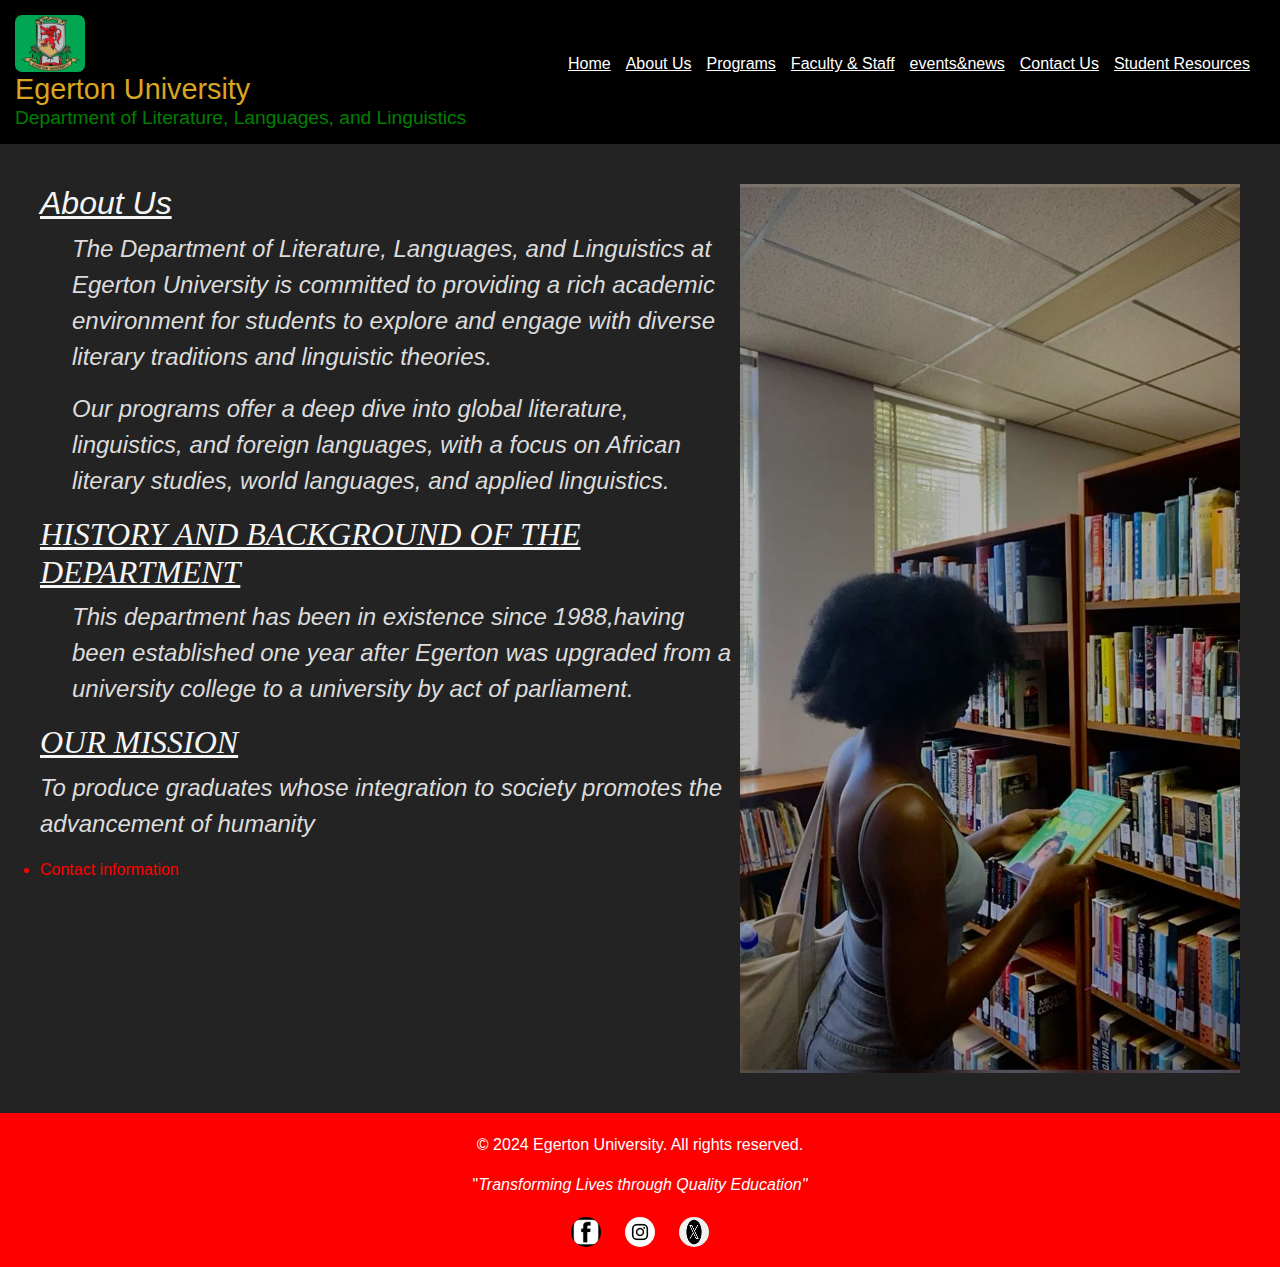
<file: about.html>
<!DOCTYPE html>
<html lang="en">
<head>
    <meta charset="UTF-8">
    <meta name="viewport" content="width=device-width, initial-scale=1.0">
    <title>About Us - Department of Literature</title>
    <link rel="icon" href="favicon.ico" type="image/x-icon">
    <!--<link rel="stylesheet"  type="text/css" href="jjk.css"/>-->
    <link rel="stylesheet" href="css/bootstrap.min.css">
    <script defer src="js/bootstrap.bundle.min.js"></script>
    <link rel="stylesheet" href="/css/jjk.css">
    <link rel="stylesheet" href="jjk.css">
</head>
<body>
    
    <header>
        <div class="logo">
            <img src="loGo.jpg" alt="School Logo" class="school-logo">
            <h1>Egerton University</h1>
            <h2>Department of Literature, Languages, and Linguistics</h2>
        </div>
        <nav>
            <ul>
                <li><a href="index.html">Home</a></li>
                <li><a href="about.html">About Us</a></li>
                <li><a href="programs.html">Programs</a></li>
                <li><a href="faculty.html">Faculty & Staff</a></li>
                <li><a href="events&news.html">events&news</a></li>
                <li><a href="contact.html">Contact Us</a></li>
                <li><a href="student resources.html">Student Resources</a></li>
            </ul>
        </nav>
    </header>

 
    <section class="about" id="aboutSection">
        <div>
        <h2><i>About Us</i></h2>
       <ul><p><i>The Department of Literature, Languages, and Linguistics at Egerton University is committed to providing a rich academic environment for students to explore and engage with diverse literary traditions and linguistic theories.</i></p></ul> 
        <ul><p><i>Our programs offer a deep dive into global literature, linguistics, and foreign languages, with a focus on African literary studies, world languages, and applied linguistics.</i></p></ul>
        <h3><i>HISTORY AND BACKGROUND OF THE DEPARTMENT</i></h3>
        <ul> <p><i>This department has been in existence since 1988,having been established one year after Egerton was upgraded from a university college to a university by act of parliament.</i> </p></ul>
        <h3><i>OUR MISSION</i></h3>
        <p> <i>To produce graduates whose integration to society promotes the advancement of humanity</i></p>
        <li><a href="contact.html" class="about">Contact information</a></li>
        </div>
        <img src="./aboutus.jpeg" id="sectionImg">

    </section>

   
    <footer>
        <p>&copy; 2024 Egerton University. All rights reserved.</p>
        <p>"<i>Transforming Lives through Quality Education"</i></p>
    
        <div class="social-links">
            <a href="https://www.facebook.com" target="_blank">
                <img src="facebook.jfif" alt="Facebook Logo" class="social-icon">
            </a>
            <a href="https://www.instagram.com" target="_blank">
                <img src="ig.jfif" alt="Instagram Logo" class="social-icon">
            </a>
            <a href="https://www.twitter.com" target="_blank">
                <img src="x.jfif" alt="Twitter Logo" class="social-icon">
            </a>  
        </div>
    </footer>
</body>
</html>
</file>
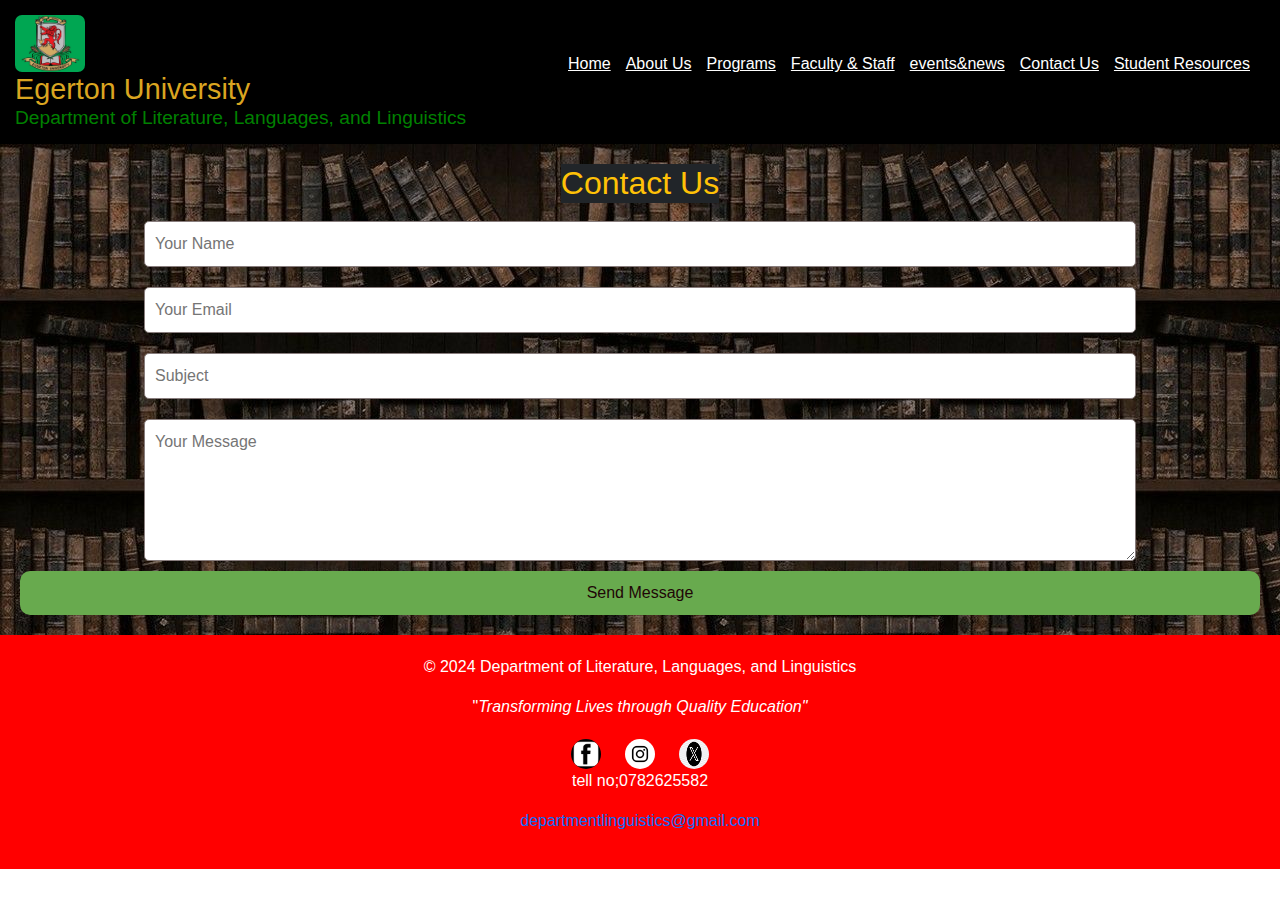
<file: contact.html>
<!DOCTYPE html>
<html lang="en">
<head>
    <meta charset="UTF-8">
    <meta name="viewport" content="width=device-width, initial-scale=1.0">
    <title>contactus- Department of Literature</title>
    <link rel="icon" href="favicon.ico" type="image/x-icon">
<!--<link rel="stylesheet"  type="text/css" href="jjk.css"/>-->
    <link rel="stylesheet" href="css/bootstrap.min.css">
    <script defer src="js/bootstrap.bundle.min.js"></script>
    <link rel="stylesheet" href="/css/jjk.css">
    <link rel="stylesheet" href="jjk.css">
</head>
<body>
   
    
    <header>
        <div class="logo">
            <img src="loGo.jpg" alt="School Logo" class="school-logo">
            <h1>Egerton University</h1>
            <h2>Department of Literature, Languages, and Linguistics</h2>
        </div>
        <nav>
            <ul>
                <li><a href="index.html">Home</a></li>
                <li><a href="about.html">About Us</a></li>
                <li><a href="programs.html">Programs</a></li>
                <li><a href="faculty.html">Faculty & Staff</a></li>
                <li><a href="events&news.html">events&news</a></li>
                <li><a href="contact.html">Contact Us</a></li>
                <li><a href="student resources.html">Student Resources</a></li>
            </ul>
        </nav>
    </header>

    <section class="contact-form">
        <h2 class="text-warning bg-dark">Contact Us</h2> 
        <!--<form action="#" method="post">-->
            <form id="contactForm" action="#" method="post" ></form>
            <input type="text" name="name" placeholder="Your Name" required>
            <input type="email" name="email" placeholder="Your Email" required>
            <input type="text" name="subject" placeholder="Subject" required>
            <textarea name="message" rows="5" placeholder="Your Message" required></textarea>
            <!--<button type="submit">Send Message</button>-->
            <button type="button" onclick="submitForm()" class="btn btn-primary w-100">Send Message</button>
        </form>
    </section>

    <footer>
        <p>&copy; 2024 Department of Literature, Languages, and Linguistics</p>
        <p>"<i>Transforming Lives through Quality Education"</i></p>
        <div class="social-links">
            <a href="https://www.facebook.com" target="_blank">
                <img src="facebook.jfif" alt="Facebook Logo" class="social-icon">
            </a>
            <a href="https://www.instagram.com" target="_blank">
                <img src="ig.jfif" alt="Instagram Logo" class="social-icon">
            </a>
            <a href="https://www.twitter.com" target="_blank">
                <img src="x.jfif" alt="Twitter Logo" class="social-icon">
            </a>  
        </div>
        <p>tell no;0782625582</p>
       <a href="#"> <p> departmentlinguistics@gmail.com</p></a>
    </footer>




    <script>
        function submitForm() {
            const form = document.getElementById('contactForm');
            
            
            if (form.checkValidity()) {
                
                console.log("Form submitted successfully!");

                
                form.reset();

                
                alert("Your message has been sent successfully!");
            } else{
                

                alert("Please fill out all required fields.");
            
            }
        }
    </script>
</body>
</html>
</file>
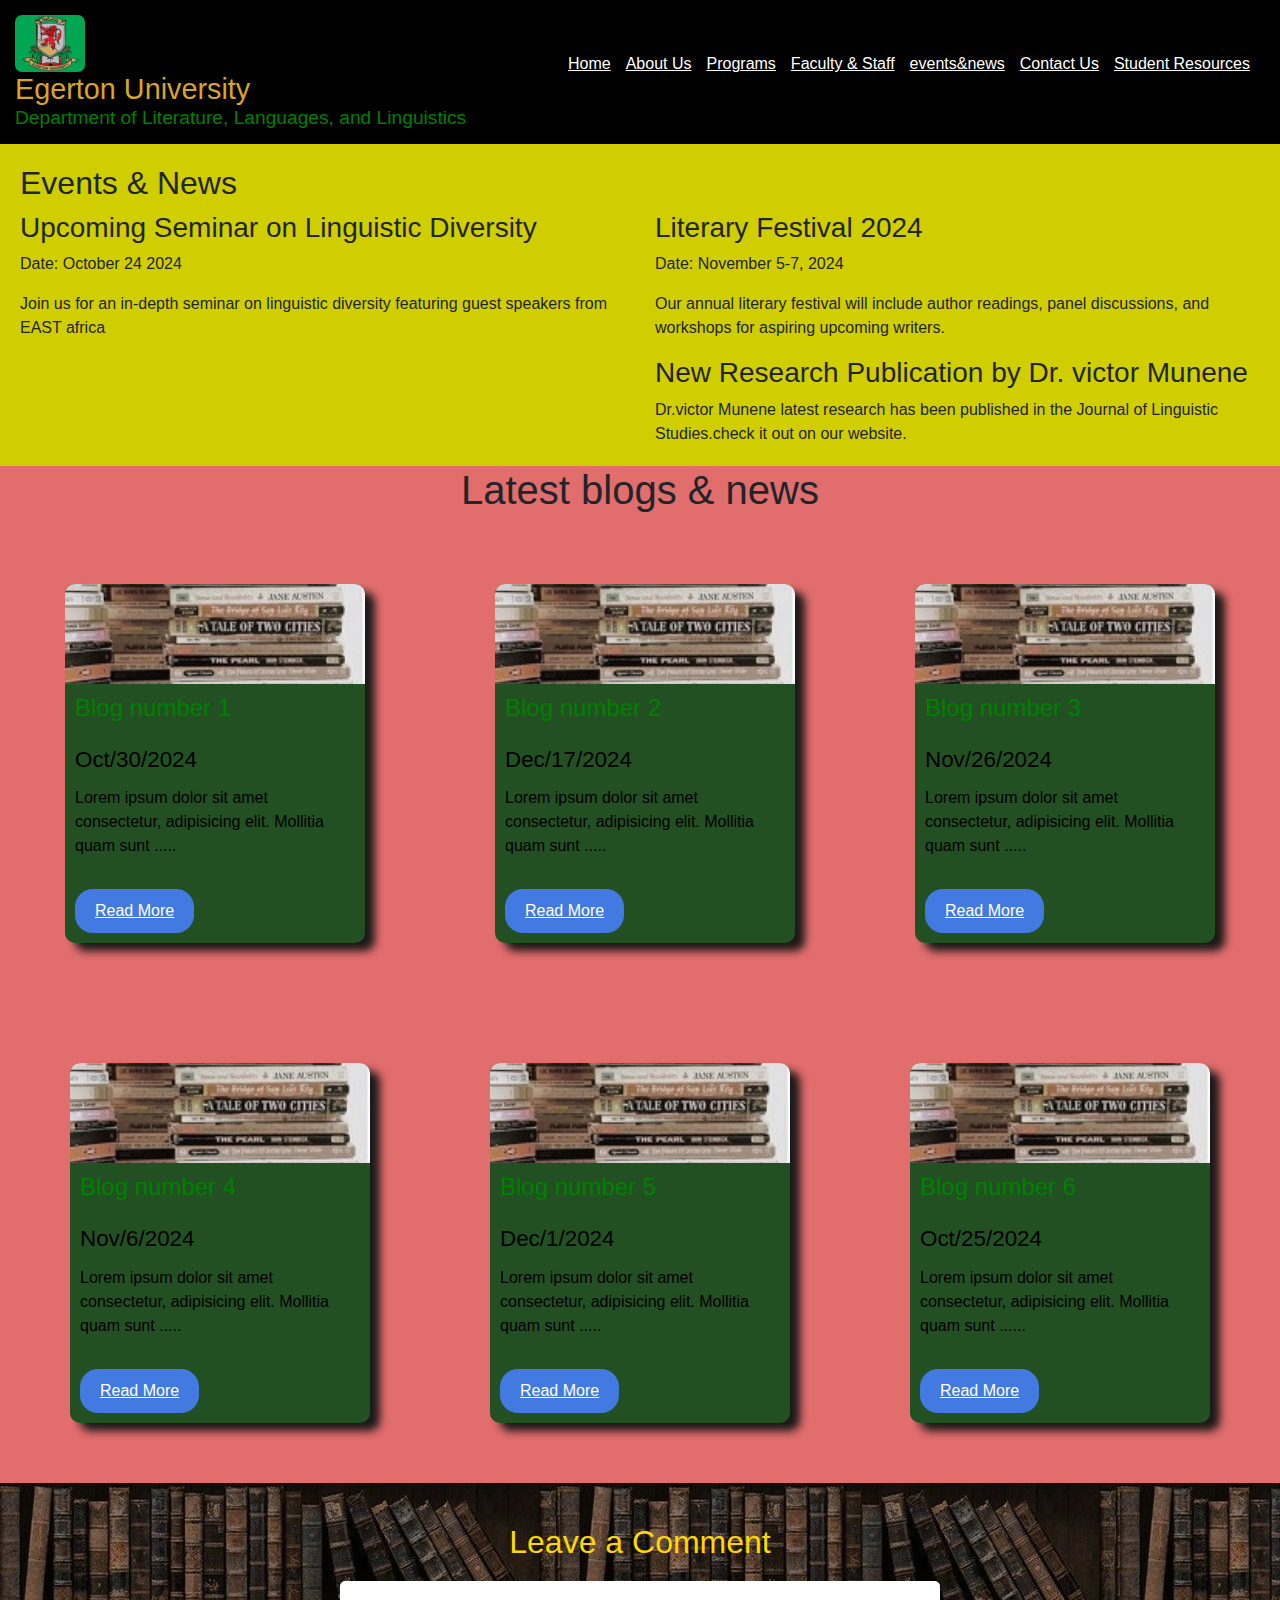
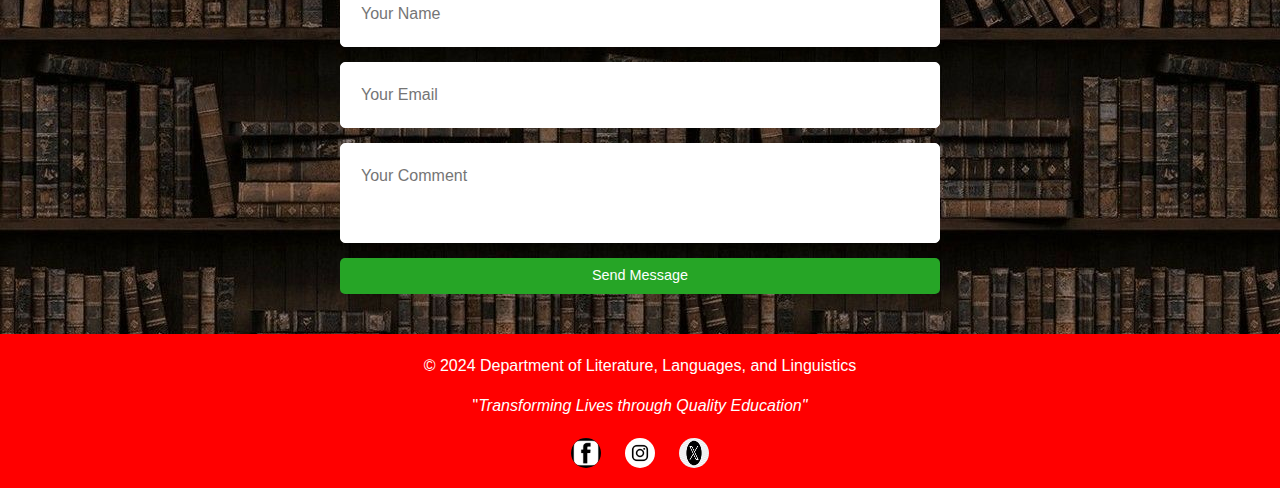
<file: events&news.html>
<!DOCTYPE html>
<html lang="en">
<head>
    <meta charset="UTF-8">
    <meta name="viewport" content="width=device-width, initial-scale=1.0">
    <title>events&news- Department of Literature</title>
    <link rel="icon" href="favicon.ico" type="image/x-icon">
      <!--<link rel="stylesheet"  type="text/css" href="jjk.css"/>-->
    <link rel="stylesheet" href="css/bootstrap.min.css">
    <script defer src="js/bootstrap.bundle.min.js"></script>
    <link rel="stylesheet" href="/css/jjk.css">
    <link rel="stylesheet" href="jjk.css">
</head>
<body>
   
    
    <header>
        <div class="logo">
            <img src="loGo.jpg" alt="School Logo" class="school-logo">
            <h1>Egerton University</h1>
            <h2>Department of Literature, Languages, and Linguistics</h2>
        </div>
        <nav>
            <ul>
                <li><a href="index.html">Home</a></li>
                <li><a href="about.html">About Us</a></li>
                <li><a href="programs.html">Programs</a></li>
                <li><a href="faculty.html">Faculty & Staff</a></li>
                <li><a href="events&news.html">events&news</a></li>
                <li><a href="contact.html">Contact Us</a></li>
                <li><a href="student resources.html">Student Resources</a></li>
            </ul>
        </nav>
    </header>

    <section class="news">
        <h2>Events & News</h2>
        <div class="news-item">
            <h3>Upcoming Seminar on Linguistic Diversity</h3>
            <p>Date: October 24 2024</p>
            <p>Join us for an in-depth seminar on linguistic diversity featuring guest speakers from EAST africa</p>
        </div>
        <div class="news-item">
            <h3>Literary Festival 2024</h3>
            <p>Date: November 5-7, 2024</p>
            <p>Our annual literary festival will include author readings, panel discussions, and workshops for aspiring  upcoming writers.</p>
        </div>
        <div class="news-item">
            <h3>New Research Publication by Dr. victor Munene</h3>
            <p>Dr.victor Munene latest research has been published in the Journal of Linguistic Studies.check it out on our website.</p>
        </div>
    </section>
     
     <section class="blog-section">
        <h1>Latest blogs & news</h1>

        
        <div class="blog-cards">
            <div class="blog-card">
                <img src="boooks.jpg" alt="Blog Image 1">
                <div class="blog-content">
                    <h2>Blog number 1</h2>
                    <p class="blog-date">Oct/30/2024</p>
                    <p>Lorem ipsum dolor sit amet consectetur, adipisicing elit. Mollitia quam sunt .....</p>
                    <a href="#" class="read-more-btn">Read More</a>
                </div>
            </div> 
            <div class="blog-cards">
                <div class="blog-card">
                    <img src="boooks.jpg" alt="Blog Image 2">
                    <div class="blog-content">
                        <h2>Blog number 2</h2>
                        <p class="blog-date">Dec/17/2024</p>
                        <p>Lorem ipsum dolor sit amet consectetur, adipisicing elit. Mollitia quam sunt .....</p>
                        <a href="#" class="read-more-btn">Read More</a>
                    </div>
                </div>
            
            <div class="blog-card">
                <img src="boooks.jpg" alt="Blog Image 3">
                <div class="blog-content">
                    <h2>Blog number 3</h2>
                    <p class="blog-date">Nov/26/2024</p>
                    <p>Lorem ipsum dolor sit amet consectetur, adipisicing elit. Mollitia quam sunt .....</p>
                    <a href="#" class="read-more-btn">Read More</a>
                </div>
            </div>
            
        </div>
          
        <div class="blog-cards">
            <div class="blog-card">
                <img src="boooks.jpg" alt="Blog Image 4">
                <div class="blog-content">
                    <h2>Blog number 4</h2>
                    <p class="blog-date">Nov/6/2024</p>
                    <p>Lorem ipsum dolor sit amet consectetur, adipisicing elit. Mollitia quam sunt .....</p>
                    <a href="#" class="read-more-btn">Read More</a>
                </div>
            </div> 
            <div class="blog-cards">
                <div class="blog-card">
                    <img src="boooks.jpg" alt="Blog Image 5">
                    <div class="blog-content">
                        <h2>Blog number 5</h2>
                        <p class="blog-date">Dec/1/2024</p>
                        <p>Lorem ipsum dolor sit amet consectetur, adipisicing elit. Mollitia quam sunt .....</p>
                        <a href="#" class="read-more-btn">Read More</a>
                    </div>
                </div>
            
            <div class="blog-card">
                <img src="boooks.jpg" alt="Blog Image 6">
                <div class="blog-content">
                    <h2>Blog number 6</h2>
                    <p class="blog-date">Oct/25/2024</p>
                    <p>Lorem ipsum dolor sit amet consectetur, adipisicing elit. Mollitia quam sunt ......</p>
                    <a href="#" class="read-more-btn">Read More</a>
                </div>
            </div>
            
        </div>
    </section>

    
    <section class="comment-section">
        <h2>Leave a Comment</h2>
        <form action="#" method="POST">
            <input type="text" name="name" placeholder="Your Name" required>
            <input type="email" name="email" placeholder="Your Email" required>
            <textarea name="comment" placeholder="Your Comment" required></textarea>
           <!--- <button type="submit">Post Comment</button>-->
            <button type="button" onclick="submitForm()" class="btn btn-primary w-100">Send Message</button>
        </form>
    </section>

    <footer>
        <p>&copy; 2024 Department of Literature, Languages, and Linguistics</p>
        <p>"<i>Transforming Lives through Quality Education"</i></p>
        <div class="social-links">
            <a href="https://www.facebook.com" target="_blank">
                <img src="facebook.jfif" alt="Facebook Logo" class="social-icon">
            </a>
            <a href="https://www.instagram.com" target="_blank">
                <img src="ig.jfif" alt="Instagram Logo" class="social-icon">
            </a>
            <a href="https://www.twitter.com" target="_blank">
                <img src="x.jfif" alt="Twitter Logo" class="social-icon">

                <script>
                    function submitForm() {
                        const form = document.getElementById('contactForm');
                        
                        
                        if (form.checkValidity()) {
                            
                            console.log("Form submitted successfully!");
            
                            
                            form.reset();
            
                            
                            alert("Your message has been sent successfully!");
                        } else {
                            
                            alert("Please fill out all required fields.");
                        }
                    }
                </script>
            </body>
            </html>
</file>
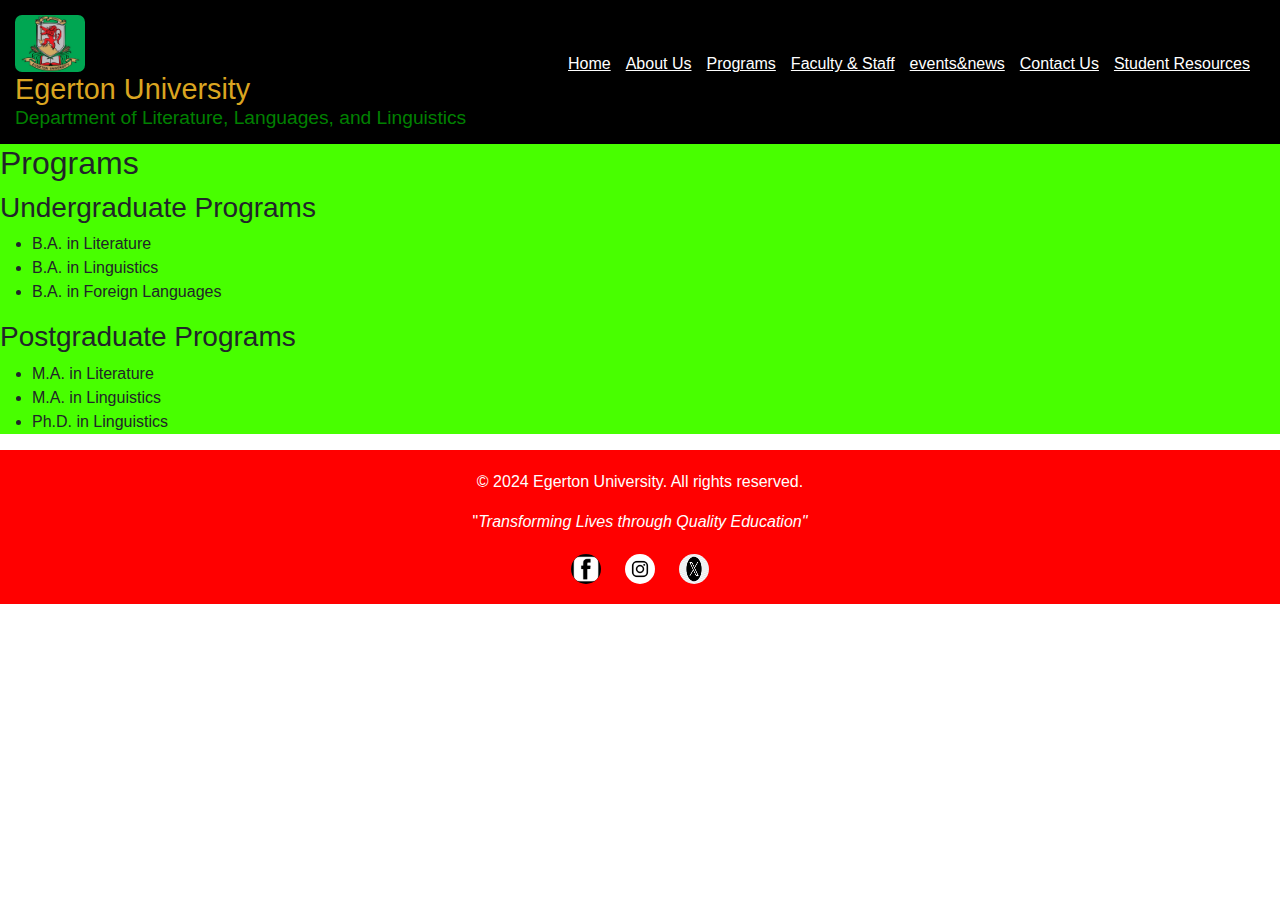
<file: programs.html>
<!DOCTYPE html>
<html lang="en">
<head>
    <meta charset="UTF-8">
    <meta name="viewport" content="width=device-width, initial-scale=1.0">
    <title>Programs - Department of Literature</title>
    <link rel="icon" href="favicon.ico" type="image/x-icon">
    <!--<link rel="stylesheet"  type="text/css" href="jjk.css"/>-->
    <link rel="stylesheet" href="css/bootstrap.min.css">
    <script defer src="js/bootstrap.bundle.min.js"></script>
    <link rel="stylesheet" href="/css/jjk.css">
    <link rel="stylesheet" href="jjk.css">
</head>
<body>
    
    
    <header>
        <div class="logo">
            <img src="loGo.jpg" alt="School Logo" class="school-logo">
            <h1>Egerton University</h1>
            <h2>Department of Literature, Languages, and Linguistics</h2>
        </div>
        <nav>
            <ul>
                <li><a href="index.html">Home</a></li>
                <li><a href="about.html">About Us</a></li>
                <li><a href="programs.html">Programs</a></li>
                <li><a href="faculty.html">Faculty & Staff</a></li>
                <li><a href="events&news.html">events&news</a></li>
                <li><a href="contact.html">Contact Us</a></li>
                <li><a href="student resources.html">Student Resources</a></li>
            </ul>
        </nav>
    </header>

    
    <section class="xxx">
        <h2>Programs</h2>
        <h3>Undergraduate Programs</h3>
        <ul>
            <li>B.A. in Literature</li>
            <li>B.A. in Linguistics</li>
            <li>B.A. in Foreign Languages</li>
        </ul>

        <h3>Postgraduate Programs</h3>
        <ul>
            <li>M.A. in Literature</li>
            <li>M.A. in Linguistics</li>
            <li>Ph.D. in Linguistics</li>
        </ul>
    </section>

   
    <footer>
        <p>&copy; 2024 Egerton University. All rights reserved.</p>
        <p>"<i>Transforming Lives through Quality Education"</i></p>
        <div class="social-links">
            <a href="https://www.facebook.com" target="_blank">
                <img src="facebook.jfif" alt="Facebook Logo" class="social-icon">
            </a>
            <a href="https://www.instagram.com" target="_blank">
                <img src="ig.jfif" alt="Instagram Logo" class="social-icon">
            </a>
            <a href="https://www.twitter.com" target="_blank">
                <img src="x.jfif" alt="Twitter Logo" class="social-icon">
            </a>  
        </div>
    </footer>
</body>
</html>
</file>
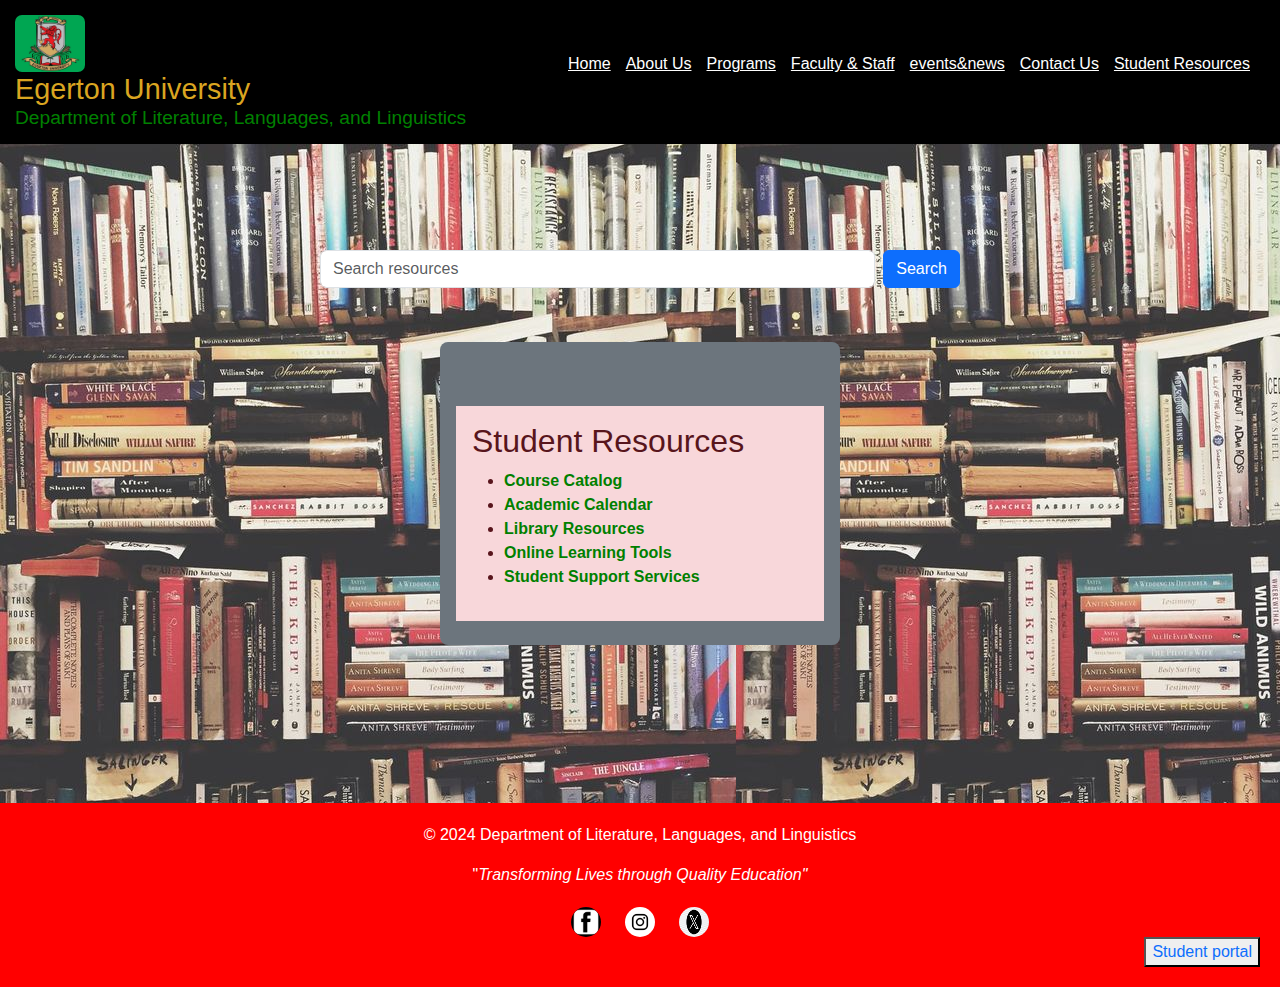
<file: student resources.html>
<!DOCTYPE html>
<html lang="en">
<head>
    <meta charset="UTF-8">
    <meta name="viewport" content="width=device-width, initial-scale=1.0">
    <title> student resources- Department of Literature</title>
    <link rel="icon" href="favicon.ico" type="image/x-icon">
    <!--<link rel="stylesheet"  type="text/css" href="jjk.css"/>-->
    <link rel="stylesheet" href="css/bootstrap.min.css">
    <script defer src="js/bootstrap.bundle.min.js"></script>
    <link rel="stylesheet" href="/css/jjk.css">
    <link rel="stylesheet" href="jjk.css">
</head>
<body>
   
    
    <header>
        <div class="logo">
            <img src="loGo.jpg" alt="School Logo" class="school-logo">
            <h1>Egerton University</h1>
            <h2>Department of Literature, Languages, and Linguistics</h2>
        </div>
        <nav>
            <ul>
                <li><a href="index.html">Home</a></li>
                <li><a href="about.html">About Us</a></li>
                <li><a href="programs.html">Programs</a></li>
                <li><a href="faculty.html">Faculty & Staff</a></li>
                <li><a href="events&news.html">events&news</a></li>
                <li><a href="contact.html">Contact Us</a></li>
                <li><a href="student resources.html">Student Resources</a></li>
            </ul>
        </nav>
    </header> 
    <div id="search-container">
        <form class="d-flex" role="search">
            <input class="form-control me-2" type="search" placeholder="Search resources" aria-label="Search">
            <button class="btn btn-primary" type="submit">Search</button>
        </form>
    </div>
    <section class="resources">
        <div class="box mt-5 p-3 mb-2 bg-secondary text-white ">
            <div class="container mt-5 p-3 mb-2 bg-danger-subtle text-danger-emphasis ">
            
        <h2>Student Resources</h2>
        <ul>
            <li> <b><a href="#" class="resources">Course Catalog</a></b></li>
            <li><b><a href="#" class="resources">Academic Calendar</a></b></li>
            <li><b><a href="https://opac.egerton.ac.ke" target="_blank" class="resources">Library Resources</a></b></li>
            <li><b><a href="https://www.w3schools.com" target="_blank" class="resources">Online Learning Tools</a></b></li>
            <li><b><a href="#"class="resources">Student Support Services</a></b></li>
        </ul>
            </div>
        </div>
    </section>

    <footer>
        <p>&copy; 2024 Department of Literature, Languages, and Linguistics</p>
        <p>"<i>Transforming Lives through Quality Education"</i></p>
        <div class="social-links">
            <a href="https://www.facebook.com" target="_blank">
                <img src="facebook.jfif" alt="Facebook Logo" class="social-icon">
            </a>
            <a href="https://www.instagram.com" target="_blank">
                <img src="ig.jfif" alt="Instagram Logo" class="social-icon">
            </a>
            <a href="https://www.twitter.com" target="_blank">
                <img src="x.jfif" alt="Twitter Logo" class="social-icon">
            </a> 
        
           
        </div>
        <div class="portal">
        <button> <a href="https://studentportal.egerton.ac.ke " target="_blank">Student portal</a></button> 
        </div>
        </div>
    </footer>
</body>
</html>
</file>
<file: jjk.css>
body {
    font-family: Arial, sans-serif;
    margin: 0;
    padding: 0;
}


header {
    display: flex; 
    justify-content: space-between;
    align-items:center;
    background-color: black;
    color:goldenrod;
    padding: 15px;
    
}

    

 .logo h1 {
    display: flex;
    align-items: center;
}
.school-logo{
    width: 70px; 
    height: max-content;
    margin-right: 15px; 
    border-radius: 7PX;

}
.logo h1 {
    font-size: 1.8rem;
    margin: 0;
}

.logo h2 {
    font-size: 1.2rem;
    margin: 0;
    color:green;
}

header nav ul {
    list-style:none;
    padding: 0;
    display: flex; 
}

header nav ul li {
    margin-right: 15px;
}

header nav ul li a {
    color: white;
    text-decoration: underline;
}
nav ul li a:hover {
    background-color: whitesmoke;
    color: blue;
    border-radius: 5px;
    padding: 5px 10px;
    transition: background-color 0.3s ease;
}


.image-slider {
    position: relative;
    max-width: 600px; /* Adjust as needed */
    margin: auto;
    overflow: hidden;
}

.slides {
    display: flex;
    transition: transform 0.5s ease;
}

.slide {
    min-width: 100%;
    display: none; /* Hide all images initially */
}

.slide.active {
    display: block; /* Show active image */
}

button.prev, button.next {
    position: absolute;
    top: 50%;
    transform: translateY(-50%);
    background-color: rgba(255, 255, 255, 0.7);
    border: none;
    cursor: pointer;
    padding: 10px;
}

button.prev {
    left: 10px;
}

button.next {
    right: 10px;
}



/*.hero{
    background-image: url(home.jpeg);
    background-size: cover 50% width="50px";
    padding: 300px;
    text-align: center;
    color: beige;
    position: relative;
}
    

/*.hero {
    background-image: url(home.jpeg); 
    background-size: cover; 
    background-position: center; 
    background-repeat: no-repeat; 
    height: 400px; 
    display: flex;
    align-items: center; 
    justify-content: center;
    text-align: center;
    color: white; Text color 
}*/


.hero h2 {
    font-size: 2.5em;
    position: absolute; 
    top: 50%;
    left: 50%;
    transform: translate(-50%, -50%);
    color: whitesmoke;
}

.hero {
    background-image: url(home.jpeg); 
    background-size: cover; 
    background-position: center; 
    background-repeat: no-repeat; 
    height: 400px; 
    
    display: flex;
    align-items: center;
    justify-content: center;
    text-align: center;
    padding: 50px;}

.hero p {
    font-size: 2.1em;
    
}
 section.latest {
        padding: 20px;
    background-color: goldenrod;
        column-count: 2; 
        column-gap: 30px;
    }
    
 section.latest h2 {
        column-span: all; 
    }
    
 .latest-item {
        break-inside: avoid; 
        margin-bottom: 15px;
    }
    .list{
        list-style: disc;
    }




#aboutSection {
    padding: 40px;
  background-color: rgb(36, 35, 35);
    display: flex;
    
    
   
   
}
#sectionImg{
    width: 500px;
}
.about h2 {
    color: whitesmoke;
    display: block;
    font-size: xx-large;
    font-style: italic;
    position: relative;
    text-decoration: underline;
    text-align: top right;

}
.about h3 {
    text-decoration: dashed;
    text-align: left;
    color: whitesmoke;
    text-decoration: underline;
    font-family: Cambria, Cochin, Georgia, Times, 'Times New Roman', serif;
    font-size: xx-large;
}
.about p {
    color:  gainsboro;
    font-size:x-large;
    text-align: left;

}
.about{
    color: red;
}


.faculty-member {
    text-align: center;
    padding: 20px;
    border: 10px solid gray;
    border-radius: 8px;
    background-color: goldenrod;
    transition: transform 0.3s;
    

}
.faculty-member :hover{
    background-color: #68aa4e;
}

.faculty-member img {
    max-width: 150px;
    margin-bottom: 15px;
    border-radius: 50%;
}

.faculty h2 {
    color: #333;
    text-decoration: underline;
}

a {
    color: #0d6efd;
    text-decoration: none;
}

a:hover {
    color: #0056b3;
    text-decoration: underline;
}



/*section.faculty {
    padding: 20px;
    background-image: url(Photo\ by\ Ashim\ D’Silva\ on\ Unsplash.jfif);
  background-size: cover;

 /* transition: transform 0.3s;  
  trans
  
}
.faculty h2{
    text-align: center;
    color: crimson;
    font-style: oblique;
    font-size: xx-large;
    
   
}

.faculty-member {
    
   display: inline-block ;
    width: 20%;
    height:20% ;
    margin: 30px;
    background: rgb(41, 110, 84);
    padding: 30px;
border-radius: 10%; 
transition: transform 0.3s;


}
.faculty-member:hover{
    background-color:rgb(0, 255, 166) ;
  

}
.faculty-member img{
    width:60px; 
    height: 60px;
    border-radius:50%;
    position: absolute;
    margin-top:none ;
    margin-left: 15%;*/
   


  /* .profile picture{
    position: absolute;
    top: 10px;     
    right: 10px;  
    width: 80px;   
    height: 80px;  
    border-radius: 50%;  
   }*/
section.xxx{
    background-color: #48ff00;
}
section.programs {
    display: grid; 
    grid-template-columns: repeat(2, 1fr); 
    gap: 20px;
    padding: 90px;
    background-color: #48ff00;
}

.programs h3 {
    grid-column: span 2; 
}

.programs ul {
    padding: 0;
    list-style: none;
}

.programs ul li {
    background: #312525;
    margin: 10px 0;
    padding: 10px;
    border-radius: 5px;
}


section.news {
    padding: 20px;
    background-color: rgb(209, 206, 0);
    column-count: 2; 
    column-gap: 30px;
}

section.news h2 {
    column-span: all; 
}

.news-item {
    break-inside: avoid; 
    margin-bottom: 15px;
}



section.resources {
    background-image: url(Photo\ by\ Ashim\ D’Silva\ on\ Unsplash.jfif);
    color: blueviolet;
    padding: 150px;
}
.box {
    max-width: 400px;
    margin: auto;
    background: white;
    padding:30px;
    border-radius: 8px;
}

.resources {
    color: green;
    display: flexbox;
    padding-top: 15px;
}
#search-container {
    position: absolute;
    top: 250px; 
    left: 50%;
    transform: translateX(-50%);
    z-index: 1;
    width: 50%; 
}

#search-container form {
    display: flex;
    justify-content: center;
}

body {
    position: relative;
}

.portal {
    text-align: right;    

}

footer {
    background-color: red;
    color: white;
    padding: 20px;
    clear: both; 
}

footer p {
    float: left;
    width: 50%;
}

footer .social-links {
    float: right;
    width: 50%;
    text-align: right;
}
.social-links{
    color: rgb(67, 13, 168);
}
.social-links {
    margin-top: 20px;
}

.social-icon {
    width: 30px;     
    height: 30px;     
    margin: 0 10px;   
    transition: transform 0.3s;
    border-radius: 50%;
}

.social-icon:hover {
    transform: scale(1.7); 
}


.contact-form {
    display: flex; 
    flex-direction: column;
    align-items: center;
    padding: 20px;background-image: url(7b368306-7829-497d-a4a3-bc5162c6e285.jfif);

}

.contact-form input,


.contact-form textarea {

    text-align: left;
    width: 80%;
    padding: 10px;
    margin: 10px 0;
    border-radius: 5px;
    border: 1px solid #887d7d;
}

.contact-form button {
    background-color: #68aa4e;
    color: rgb(31, 6, 6);
    border: none;
    border-radius: 10px;
    padding: 10px 15px;
    cursor: pointer;
    
} 
.contact-form button:hover{
    background-color: #48ff00;
}



@media (max-width: 768px) {
    header {
        flex-direction: column; 
    }

    section.programs {
        grid-template-columns: 1fr; }
     } 
     footer p,
     footer .social-links{
        float: none;
        width:100% ;
        text-align: center;
     }
     section.blog-section{
        box-sizing: border-box;
        margin: 0;
        padding: 0;
    }
    
    body {
        font-family: Arial, sans-serif;
       
    }
    
    h1 {
        text-align: center;
        margin-bottom: 10px;
        
    }
    
    .blog-section {
        padding: 80px;
        background-color: rgb(226, 109, 109)
    }
    
    .blog-cards {
        display: flex;
        flex-wrap: wrap;
        justify-content: space-around;
    }
    
    .blog-card {

        background-color: rgb(35, 80, 35);
        border-radius: 10px;
        box-shadow: 10px 8px 8px rgb(26, 25, 25);
        margin: 60px;
        max-width: 300px;
        overflow: hidden;
        transition: transform 0.3s ;
    }
    
    .blog-card:hover {
        transform: scale(1.06);
    }
    
    .blog-card img {
        width: 100%;
        height: 100px;
        object-fit: cover;
    }
    
    .blog-content {
        padding: 10px;
    }
    
    .blog-content h2 {
        font-size: 1.5rem;
        color: green;
        margin-bottom: 20px;
    }
    
    .blog-content p {
        color: #000000;
    }
    
    .blog-date {
        font-size: 1.4rem;
        
        margin-bottom: 10px;
    }
    
    .read-more-btn {
        display: inline-block;
        margin-top: 15px;
        
        background-color:rgb(66, 122, 226);
        color: white;
        padding: 10px 20px;
        text-decoration: underline;
        border-radius: 18px;
        transition: background-color 0.2s ease;
    }
    
    .read-more-btn:hover {
        background-color: #00bbff;
    }
    

    .comment-section {
        padding: 40px 20px;
        background-color:white;
        background-image: url(7b368306-7829-497d-a4a3-bc5162c6e285.jfif);
    }
    
    .comment-section h2 {
        text-align: center;
        margin-bottom: 20px;
        color: gold;
    }
    
    .comment-section form {

        max-width: 600px;
        margin: 0 auto;
        display: flex;
        flex-direction: column;
    }
    
    .comment-section input,
    .comment-section textarea {
        margin-bottom: 15px;
        padding: 20px;
        border: 1px solid white;
        border-radius: 5px;
        font-size: 1rem;
    }
    
    .comment-section textarea {
        height: 100px;
        resize: none;
    }
    
    .comment-section button {
        padding: 7px 10px;
        background-color: rgb(38, 165, 38);
        color: white;
        border: none;
        border-radius: 5px;
        cursor: pointer;
        font-size: 0.9rem;

    }
    
    .comment-section button:hover {
       background-color: rgb(11, 92, 11);
    }
    
   
    @media screen and (max-width: 768px) {
        .blog-cards {
            flex-direction: column;
            align-items: center;
        }
    
        .blog-card {
            max-width: 100%;
        }
    }
</file>
<file: css/jjk.css>
body {
    font-family: Arial, sans-serif;
    margin: 0;
    padding: 0;
}


header {
    display: flex; 
    justify-content: space-between;
    align-items:center;
    background-color: black;
    color:goldenrod;
    padding: 15px;
    
}

    

 .logo h1 {
    display: flex;
    align-items: center;
}
.school-logo{
    width: 70px; 
    height: max-content;
    margin-right: 15px; 
    border-radius: 7PX;

}
.logo h1 {
    font-size: 1.8rem;
    margin: 0;
}

.logo h2 {
    font-size: 1.2rem;
    margin: 0;
    color:green;
}

header nav ul {
    list-style:none;
    padding: 0;
    display: flex; 
}

header nav ul li {
    margin-right: 15px;
}

header nav ul li a {
    color: white;
    text-decoration: underline;
}
nav ul li a:hover {
    background-color: whitesmoke;
    color: blue;
    border-radius: 5px;
    padding: 5px 10px;
    transition: background-color 0.3s ease;
}

.image-slider {
    position: relative;
    width: 100%;
    height: 600px; /* Adjust height as needed */
    overflow: hidden;
    
}

.image-slider .slides {
    display: flex;
    width: 100%;
    height: 100%;
}

.image-slider .slide {
    min-width: 100%;
    height: 100%;
    object-fit: cover; /* Ensures the image covers the slide */
    display: none; /* Hide all images initially */
}

.image-slider .slide.active {
    display: block; /* Show only active image */
}






/*.hero{
    background-image: url(home.jpeg);
    background-size: cover 50% width="50px";
    padding: 300px;
    text-align: center;
    color: beige;
    position: relative;
}
    

/*.hero {
    background-image: url(home.jpeg); 
    background-size: cover; 
    background-position: center; 
    background-repeat: no-repeat; 
    height: 400px; 
    display: flex;
    align-items: center; 
    justify-content: center;
    text-align: center;
    color: white; Text color 
}*/


.hero h2 {
    font-size: 2.5em;
    position: absolute; 
    top: 50%;
    left: 50%;
    transform: translate(-50%, -50%);
    color: whitesmoke;
}

/*.hero {
    background-image: url(home.jpeg); 
    background-size: cover; 
    background-position: center; 
    background-repeat: no-repeat; 
    height: 400px; 
    
    display: flex;
    align-items: center;
    justify-content: center;
    text-align: center;
    padding: 50px;}*/

.hero p {
    font-size: 2.1em;
    
}
 section.latest {
        padding: 20px;
    background-color: goldenrod;
        column-count: 2; 
        column-gap: 30px;
    }
    
 section.latest h2 {
        column-span: all; 
    }
    
 .latest-item {
        break-inside: avoid; 
        margin-bottom: 15px;
    }
    .list{
        list-style: disc;
    }




#aboutSection {
    padding: 40px;
  background-color: rgb(36, 35, 35);
    display: flex;
    
    
   
   
}
#sectionImg{
    width: 500px;
}
.about h2 {
    color: whitesmoke;
    display: block;
    font-size: xx-large;
    font-style: italic;
    position: relative;
    text-decoration: underline;
    text-align: top right;

}
.about h3 {
    text-decoration: dashed;
    text-align: left;
    color: whitesmoke;
    text-decoration: underline;
    font-family: Cambria, Cochin, Georgia, Times, 'Times New Roman', serif;
    font-size: xx-large;
}
.about p {
    color:  gainsboro;
    font-size:x-large;
    text-align: left;

}
.about{
    color: red;
}


.faculty-member {
    text-align: center;
    padding: 20px;
    border: 10px solid gray;
    border-radius: 8px;
    background-color: goldenrod;
    transition: transform 0.3s;
    

}
.faculty-member :hover{
    background-color: #68aa4e;
}

.faculty-member img {
    max-width: 150px;
    margin-bottom: 15px;
    border-radius: 50%;
}

.faculty h2 {
    color: #333;
    text-decoration: underline;
}

a {
    color: #0d6efd;
    text-decoration: none;
}

a:hover {
    color: #0056b3;
    text-decoration: underline;
}



/*section.faculty {
    padding: 20px;
    background-image: url(Photo\ by\ Ashim\ D’Silva\ on\ Unsplash.jfif);
  background-size: cover;

 /* transition: transform 0.3s;  
  trans
  
}
.faculty h2{
    text-align: center;
    color: crimson;
    font-style: oblique;
    font-size: xx-large;
    
   
}

.faculty-member {
    
   display: inline-block ;
    width: 20%;
    height:20% ;
    margin: 30px;
    background: rgb(41, 110, 84);
    padding: 30px;
border-radius: 10%; 
transition: transform 0.3s;


}
.faculty-member:hover{
    background-color:rgb(0, 255, 166) ;
  

}
.faculty-member img{
    width:60px; 
    height: 60px;
    border-radius:50%;
    position: absolute;
    margin-top:none ;
    margin-left: 15%;*/
   


  /* .profile picture{
    position: absolute;
    top: 10px;     
    right: 10px;  
    width: 80px;   
    height: 80px;  
    border-radius: 50%;  
   }*/
section.xxx{
    background-color: #48ff00;
}
section.programs {
    display: grid; 
    grid-template-columns: repeat(2, 1fr); 
    gap: 20px;
    padding: 90px;
    background-color: #48ff00;
}

.programs h3 {
    grid-column: span 2; 
}

.programs ul {
    padding: 0;
    list-style: none;
}

.programs ul li {
    background: #312525;
    margin: 10px 0;
    padding: 10px;
    border-radius: 5px;
}


section.news {
    padding: 20px;
    background-color: rgb(209, 206, 0);
    column-count: 2; 
    column-gap: 30px;
}

section.news h2 {
    column-span: all; 
}

.news-item {
    break-inside: avoid; 
    margin-bottom: 15px;
}



section.resources {
    background-image: url(Photo\ by\ Ashim\ D’Silva\ on\ Unsplash.jfif);
    color: blueviolet;
    padding: 150px;
}
.box {
    max-width: 400px;
    margin: auto;
    background: white;
    padding:30px;
    border-radius: 8px;
}

.resources {
    color: green;
    display: flexbox;
    padding-top: 15px;
}
#search-container {
    position: absolute;
    top: 250px; 
    left: 50%;
    transform: translateX(-50%);
    z-index: 1;
    width: 50%; 
}

#search-container form {
    display: flex;
    justify-content: center;
}

body {
    position: relative;
}

.portal {
    text-align: right;    

}

footer {
    background-color: red;
    color: white;
    padding: 20px;
    clear: both; 
}

footer p {
    float: left;
    width: 50%;
}

footer .social-links {
    float: right;
    width: 50%;
    text-align: right;
}
.social-links{
    color: rgb(67, 13, 168);
}
.social-links {
    margin-top: 20px;
}

.social-icon {
    width: 30px;     
    height: 30px;     
    margin: 0 10px;   
    transition: transform 0.3s;
    border-radius: 50%;
}

.social-icon:hover {
    transform: scale(1.7); 
}


.contact-form {
    display: flex; 
    flex-direction: column;
    align-items: center;
    padding: 20px;background-image: url(7b368306-7829-497d-a4a3-bc5162c6e285.jfif);

}

.contact-form input,


.contact-form textarea {

    text-align: left;
    width: 80%;
    padding: 10px;
    margin: 10px 0;
    border-radius: 5px;
    border: 1px solid #887d7d;
}

.contact-form button {
    background-color: #68aa4e;
    color: rgb(31, 6, 6);
    border: none;
    border-radius: 10px;
    padding: 10px 15px;
    cursor: pointer;
    
} 
.contact-form button:hover{
    background-color: #48ff00;
}



@media (max-width: 768px) {
    header {
        flex-direction: column; 
    }

    section.programs {
        grid-template-columns: 1fr; }
     } 
     footer p,
     footer .social-links{
        float: none;
        width:100% ;
        text-align: center;
     }
     section.blog-section{
        box-sizing: border-box;
        margin: 0;
        padding: 0;
    }
    
    body {
        font-family: Arial, sans-serif;
       
    }
    
    h1 {
        text-align: center;
        margin-bottom: 10px;
        
    }
    
    .blog-section {
        padding: 80px;
        background-color: rgb(226, 109, 109)
    }
    
    .blog-cards {
        display: flex;
        flex-wrap: wrap;
        justify-content: space-around;
    }
    
    .blog-card {

        background-color: rgb(35, 80, 35);
        border-radius: 10px;
        box-shadow: 10px 8px 8px rgb(26, 25, 25);
        margin: 60px;
        max-width: 300px;
        overflow: hidden;
        transition: transform 0.3s ;
    }
    
    .blog-card:hover {
        transform: scale(1.06);
    }
    
    .blog-card img {
        width: 100%;
        height: 100px;
        object-fit: cover;
    }
    
    .blog-content {
        padding: 10px;
    }
    
    .blog-content h2 {
        font-size: 1.5rem;
        color: green;
        margin-bottom: 20px;
    }
    
    .blog-content p {
        color: #000000;
    }
    
    .blog-date {
        font-size: 1.4rem;
        
        margin-bottom: 10px;
    }
    
    .read-more-btn {
        display: inline-block;
        margin-top: 15px;
        
        background-color:rgb(66, 122, 226);
        color: white;
        padding: 10px 20px;
        text-decoration: underline;
        border-radius: 18px;
        transition: background-color 0.2s ease;
    }
    
    .read-more-btn:hover {
        background-color: #00bbff;
    }
    

    .comment-section {
        padding: 40px 20px;
        background-color:white;
        background-image: url(7b368306-7829-497d-a4a3-bc5162c6e285.jfif);
    }
    
    .comment-section h2 {
        text-align: center;
        margin-bottom: 20px;
        color: gold;
    }
    
    .comment-section form {

        max-width: 600px;
        margin: 0 auto;
        display: flex;
        flex-direction: column;
    }
    
    .comment-section input,
    .comment-section textarea {
        margin-bottom: 15px;
        padding: 20px;
        border: 1px solid white;
        border-radius: 5px;
        font-size: 1rem;
    }
    
    .comment-section textarea {
        height: 100px;
        resize: none;
    }
    
    .comment-section button {
        padding: 7px 10px;
        background-color: rgb(38, 165, 38);
        color: white;
        border: none;
        border-radius: 5px;
        cursor: pointer;
        font-size: 0.9rem;

    }
    
    .comment-section button:hover {
       background-color: rgb(11, 92, 11);
    }
    
   
    @media screen and (max-width: 768px) {
        .blog-cards {
            flex-direction: column;
            align-items: center;
        }
    
        .blog-card {
            max-width: 100%;
        }
    }
</file>
